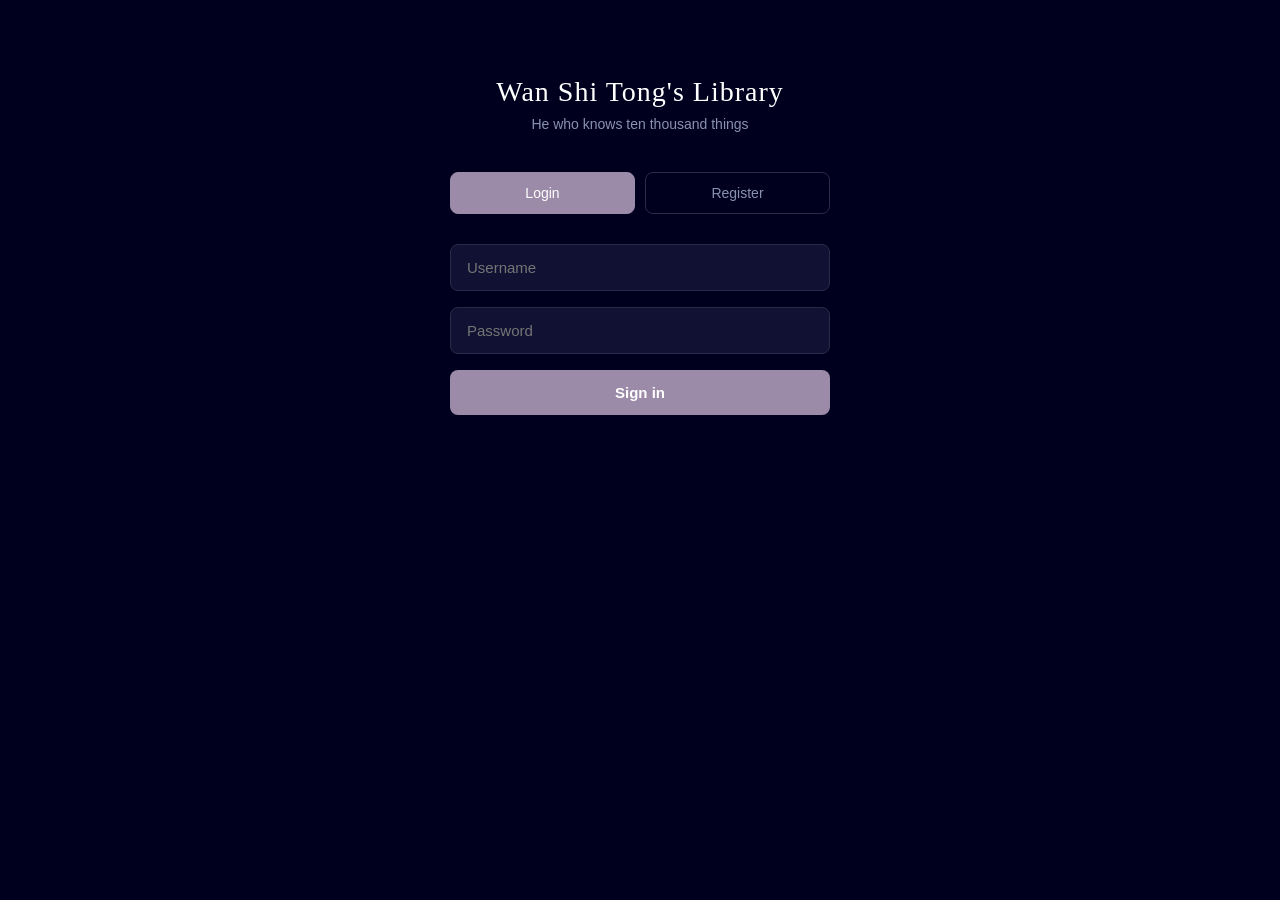
<file: index.html>
<!DOCTYPE html>
<html lang="ru">
<head>
    <meta charset="UTF-8">
    <meta name="viewport" content="width=device-width, initial-scale=1.0">
    <title>Wan Shi Tong's Library - Login</title>
    <link rel="stylesheet" href="style.css">
</head>
<body>
    <div class="auth-container">
        <div class="logo">
            <div class="book-icon"></div>
            <h1>Wan Shi Tong's Library</h1>
            <p class="subtitle">He who knows ten thousand things</p>
        </div>
        
        <div class="auth-tabs">
            <button class="tab-btn active" onclick="showLogin()">Login</button>
            <button class="tab-btn" onclick="showRegister()">Register</button>
        </div>
        
        <form id="loginForm" class="auth-form">
            <input type="text" id="loginUsername" placeholder="Username" required autocomplete="username">
            <input type="password" id="loginPassword" placeholder="Password" required autocomplete="current-password">
            <button type="submit" class="primary-btn">Sign in</button>
        </form>
        
        <form id="registerForm" class="auth-form" style="display:none;">
            <input type="text" id="regUsername" placeholder="Username" required autocomplete="username">
            <input type="password" id="regPassword" placeholder="Password" required autocomplete="new-password">
            <input type="password" id="regPasswordConfirm" placeholder="Repeat Password" required autocomplete="new-password">
            <button type="submit" class="primary-btn">Create account</button>
        </form>
        
        <div id="errorMsg" class="error-msg"></div>
    </div>
    
    <script src="script.js"></script>
</body>
</html>
</file>
<file: style.css>
* {
    margin: 0;
    padding: 0;
    box-sizing: border-box;
}

:root {
    --bg-primary: #00001E;
    --bg-secondary: #0A0A2E;
    --bg-card: #111133;
    --text-primary: #C8D0E0;
    --text-secondary: #8892B0;
    --accent: #9B8AA8;
    --accent-hover: #B19CD9;
    --border: #2A2A4A;
    --error: #5a2a2a;
}

body {
    font-family: -apple-system, BlinkMacSystemFont, 'Segoe UI', Roboto, sans-serif;
    background: var(--bg-primary);
    color: var(--text-primary);
    height: 100vh;
    overflow: hidden;
}

/* ===== СТРАНИЦА АВТОРИЗАЦИИ ===== */
.auth-container {
    max-width: 420px;
    margin: 0 auto;
    padding: 60px 20px;
    display: flex;
    flex-direction: column;
    align-items: center;
}

.logo {
    text-align: center;
    margin-bottom: 40px;
}

.book-icon {
    font-size: 64px;
    margin-bottom: 16px;
}

.logo h1 {
    font-family: 'Georgia', 'Times New Roman', serif;
    font-size: 28px;
    font-weight: 400;
    color: #fff;
    margin-bottom: 8px;
    letter-spacing: 1px;
}

.subtitle {
    color: var(--text-secondary);
    font-size: 14px;
    font-family: sans-serif;
}

.auth-tabs {
    display: flex;
    gap: 10px;
    margin-bottom: 30px;
    width: 100%;
}

.tab-btn {
    flex: 1;
    padding: 12px;
    background: transparent;
    border: 1px solid var(--border);
    color: var(--text-secondary);
    border-radius: 8px;
    cursor: pointer;
    font-size: 14px;
    transition: all 0.3s;
}

.tab-btn.active {
    background: var(--accent);
    border-color: var(--accent);
    color: #fff;
}

.auth-form {
    width: 100%;
    display: flex;
    flex-direction: column;
    gap: 16px;
}

.auth-form input {
    padding: 14px 16px;
    background: var(--bg-card);
    border: 1px solid var(--border);
    border-radius: 8px;
    color: var(--text-primary);
    font-size: 15px;
    outline: none;
    transition: border-color 0.3s;
}

.auth-form input:focus {
    border-color: var(--accent);
}

.primary-btn {
    padding: 14px;
    background: var(--accent);
    border: none;
    border-radius: 8px;
    color: #fff;
    font-size: 15px;
    font-weight: 600;
    cursor: pointer;
    transition: background-color 0.3s;
}

.primary-btn:hover {
    background: var(--accent-hover);
}

.error-msg {
    margin-top: 16px;
    padding: 12px;
    background: rgba(239, 68, 68, 0.1);
    border: 1px solid #ef4444;
    border-radius: 8px;
    color: #ef4444;
    display: none;
    text-align: center;
}

/* ===== СТРАНИЦА ЧАТА ===== */
.chat-page {
    display: flex;
}

/* Боковая панель */
.sidebar {
    width: 280px;
    background: var(--bg-secondary);
    border-right: 1px solid var(--border);
    display: flex;
    flex-direction: column;
    padding: 20px;
}

.sidebar-header {
    display: flex;
    align-items: center;
    gap: 12px;
    margin-bottom: 24px;
    padding-bottom: 20px;
    border-bottom: 1px solid var(--border);
}

.logo-small {
    font-size: 32px;
}

.sidebar-header h3 {
    font-size: 18px;
    color: #fff;
}

.new-chat-btn {
    width: 100%;
    padding: 12px;
    background: var(--accent);
    border: none;
    border-radius: 8px;
    color: #fff;
    font-size: 14px;
    font-weight: 600;
    cursor: pointer;
    margin-bottom: 20px;
    transition: background-color 0.3s;
}

.new-chat-btn:hover {
    background: var(--accent-hover);
}

.chat-history {
    flex: 1;
    overflow-y: auto;
    margin-bottom: 20px;
}

.history-item {
    padding: 12px;
    background: var(--bg-card);
    border-radius: 8px;
    margin-bottom: 8px;
    cursor: pointer;
    font-size: 14px;
    color: var(--text-primary);
    white-space: nowrap;
    overflow: hidden;
    text-overflow: ellipsis;
    transition: background-color 0.3s;
}

.history-item:hover {
    background: #1a1a3e;
}

.user-info {
    padding-top: 20px;
    border-top: 1px solid var(--border);
    display: flex;
    justify-content: space-between;
    align-items: center;
}

.logout-btn {
    padding: 6px 12px;
    background: transparent;
    border: 1px solid var(--border);
    color: var(--text-secondary);
    border-radius: 6px;
    cursor: pointer;
    font-size: 12px;
}

.logout-btn:hover {
    border-color: var(--accent);
    color: var(--text-primary);
}

/* Основная область чата */
.main-chat {
    flex: 1;
    display: flex;
    flex-direction: column;
    background: var(--bg-primary);
}

.chat-header {
    padding: 20px 30px;
    border-bottom: 1px solid var(--border);
    display: flex;
    justify-content: space-between;
    align-items: center;
}

.chat-header h2 {
    font-family: 'Georgia', 'Times New Roman', serif;
    font-size: 20px;
    color: #fff;
}

.status {
    font-size: 12px;
    color: var(--accent);
    display: flex;
    align-items: center;
    gap: 6px;
}

.status::before {
    content: '';
    width: 8px;
    height: 8px;
    background: var(--accent);
    border-radius: 50%;
    animation: pulse 2s infinite;
}

@keyframes pulse {
    0%, 100% { opacity: 1; }
    50% { opacity: 0.5; }
}

/* Сообщения */
.messages {
    flex: 1;
    overflow-y: auto;
    padding: 30px;
}

.welcome-message {
    text-align: center;
    padding: 60px 20px;
}

.spirit-icon {
    font-size: 64px;
    margin-bottom: 20px;
}

.welcome-message h3 {
    font-family: 'Georgia', 'Times New Roman', serif;
    font-size: 24px;
    color: #fff;
    margin-bottom: 12px;
}

.welcome-message p {
    color: var(--text-secondary);
    font-size: 16px;
}

.message {
    display: flex;
    gap: 16px;
    margin-bottom: 24px;
    animation: fadeIn 0.3s;
}

@keyframes fadeIn {
    from { opacity: 0; transform: translateY(10px); }
    to { opacity: 1; transform: translateY(0); }
}

.message.user {
    flex-direction: row-reverse;
}

.message.user .message-content {
    background: var(--accent);
    color: #fff;
    border-radius: 18px 4px 18px 18px;
}

.message.ai .ai-avatar {
    width: 36px;
    height: 36px;
    background: var(--bg-card);
    border-radius: 50%;
    display: flex;
    align-items: center;
    justify-content: center;
    font-size: 20px;
    flex-shrink: 0;
}

.message-content {
    max-width: 70%;
    padding: 12px 16px;
    background: var(--bg-card);
    border-radius: 4px 18px 18px 18px;
    line-height: 1.6;
    font-size: 15px;
    color: var(--text-primary);
}

/* Область ввода */
.input-area {
    padding: 20px 30px;
    border-top: 1px solid var(--border);
}

.input-container {
    display: flex;
    gap: 12px;
    background: var(--bg-card);
    border: 1px solid var(--border);
    border-radius: 12px;
    padding: 8px;
    align-items: center;
}

.input-container input {
    flex: 1;
    background: transparent;
    border: none;
    color: var(--text-primary);
    font-size: 15px;
    outline: none;
    padding: 0 8px;
}

.input-container input::placeholder {
    color: var(--text-secondary);
}

.send-btn {
    width: 40px;
    height: 40px;
    background: var(--accent);
    border: none;
    border-radius: 8px;
    cursor: pointer;
    display: flex;
    align-items: center;
    justify-content: center;
    color: #fff;
    transition: background-color 0.3s;
}

.send-btn:hover {
    background: var(--accent-hover);
}

.model-info {
    text-align: center;
    margin-top: 8px;
    font-size: 12px;
    color: var(--text-secondary);
}

/* Адаптивность */
   @media (max-width: 768px ){
        .sidebar {
        display: none;
    }
    
    .message-content {
        max-width: 85%;
    }
}
</file>
